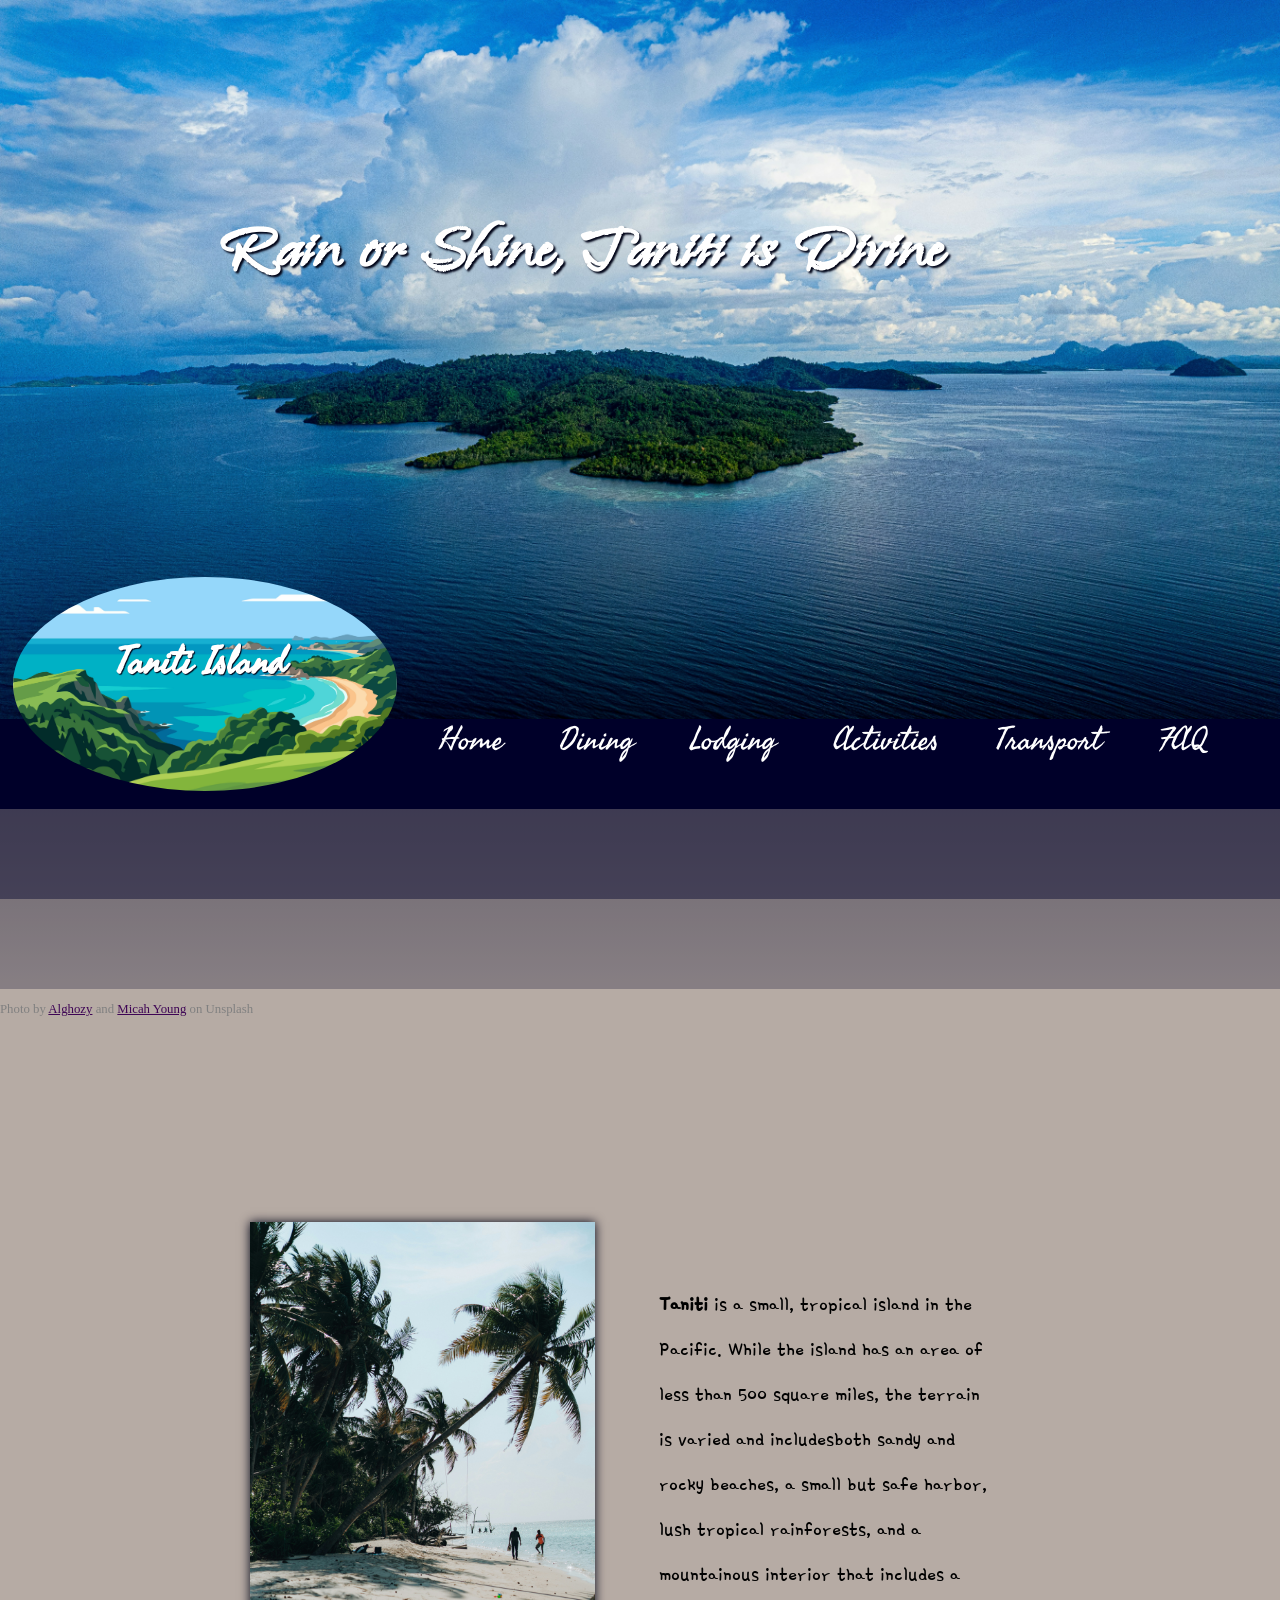
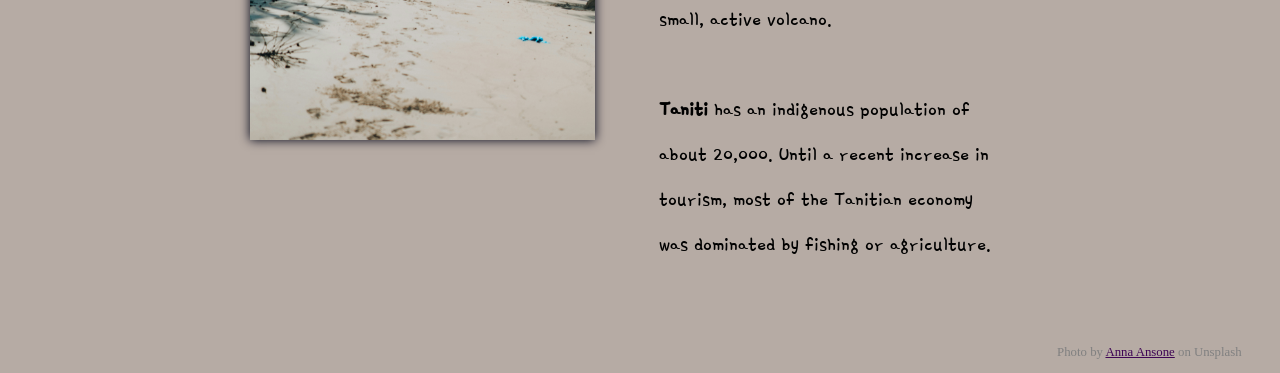
<file: index.html>
<!DOCTYPE html>
<html lang="en">

<head>
    <meta charset="UTF-8">
    <meta name="viewport" content="width=device-width, initial-scale=1.0">

    <link rel="stylesheet" href="prototype_stylesheet.css">
    <link rel="preconnect" href="https://fonts.googleapis.com">
    <link rel="preconnect" href="https://fonts.gstatic.com" crossorigin>
    <link href="https://fonts.googleapis.com/css2?family=Gamja+Flower&family=Island+Moments&family=Pacifico&family=Seaweed+Script&display=swap" rel="stylesheet">

    <title>Home</title>
</head>

<body id="home-body">
        <header>

            <div id="home-part-one"><div id="home-header-container">
                <img id="home-header-img" src="images/home_page_header.jpg"/>
                <h2 id="home-header-slogan">Rain or Shine, Taniti is Divine</h2>
            </div>

            <div id="home-logo-container">
                <img id="home-logo-img" src="images/home_page_logo.jpg"/>
                <h1 id="home-island-name">Taniti Island</h1>
            </div></div>
            
            <div id="home-part-two"><div id="home-nav-bar-background">
                <div id="home-navigation-bar">
                <div id="home-nav-buttons"><a href="index.html">Home</a></div>
                <div id="home-nav-buttons"><a href="dining.html">Dining</a></div>
                <div id="home-nav-buttons"><a href="lodging.html">Lodging</a></div>
                <div id="home-nav-buttons"><a href="activities.html">Activities</a></div>
                <div id="home-nav-buttons"><a href="transport.html">Transport</a></div>
                <div id="home-nav-buttons"><a href="FAQ.html">FAQ</a></div>      
                </div>
            </div>

            <div id="home-color-fade1"></div>
            <div id="home-color-fade2"></div></div>
            <div class="photo-cred"><p>Photo by <a href="https://unsplash.com/illustrations/lush-green-hills-overlooking-a-tropical-beach-and-ocean-fkMae_hrBrI">Alghozy</a> and <a href="https://unsplash.com/photos/a-small-island-in-the-middle-of-a-body-of-water-pPTB16tYKEA">Micah Young</a> on Unsplash</p></div>
        </header>


    <div id="home-part-three"><div id="home-body-content">
        <img id="home-page-img" src="images/home_page_img.jpg" alt="White sand tropical beach with people playing in the water and swinging from palm trees."/>
        <div id="home-page-content"><p><strong>Taniti</strong> is a small, tropical island in the Pacific. While the island has an area of less than 500 square miles, the terrain is varied and includesboth sandy and rocky beaches, a small but safe harbor, lush tropical rainforests, and a mountainous interior that includes a small, active volcano.<br><br> <strong>Taniti</strong> has an indigenous population of about 20,000. Until a recent increase in tourism, most of the Tanitian economy was dominated by fishing or agriculture.</p></div>
    </div>
        <div class="photo-cred" id="home-page-cred"><p>Photo by <a href="https://unsplash.com/photos/two-people-walking-on-a-beach-with-palm-trees-fBZ_hi4tb2g">Anna Ansone</a> on Unsplash</p></div>    
</div>

    <footer>
        <div id="home-footer-container"></div>
    </footer>


</body>
</html>
</file>
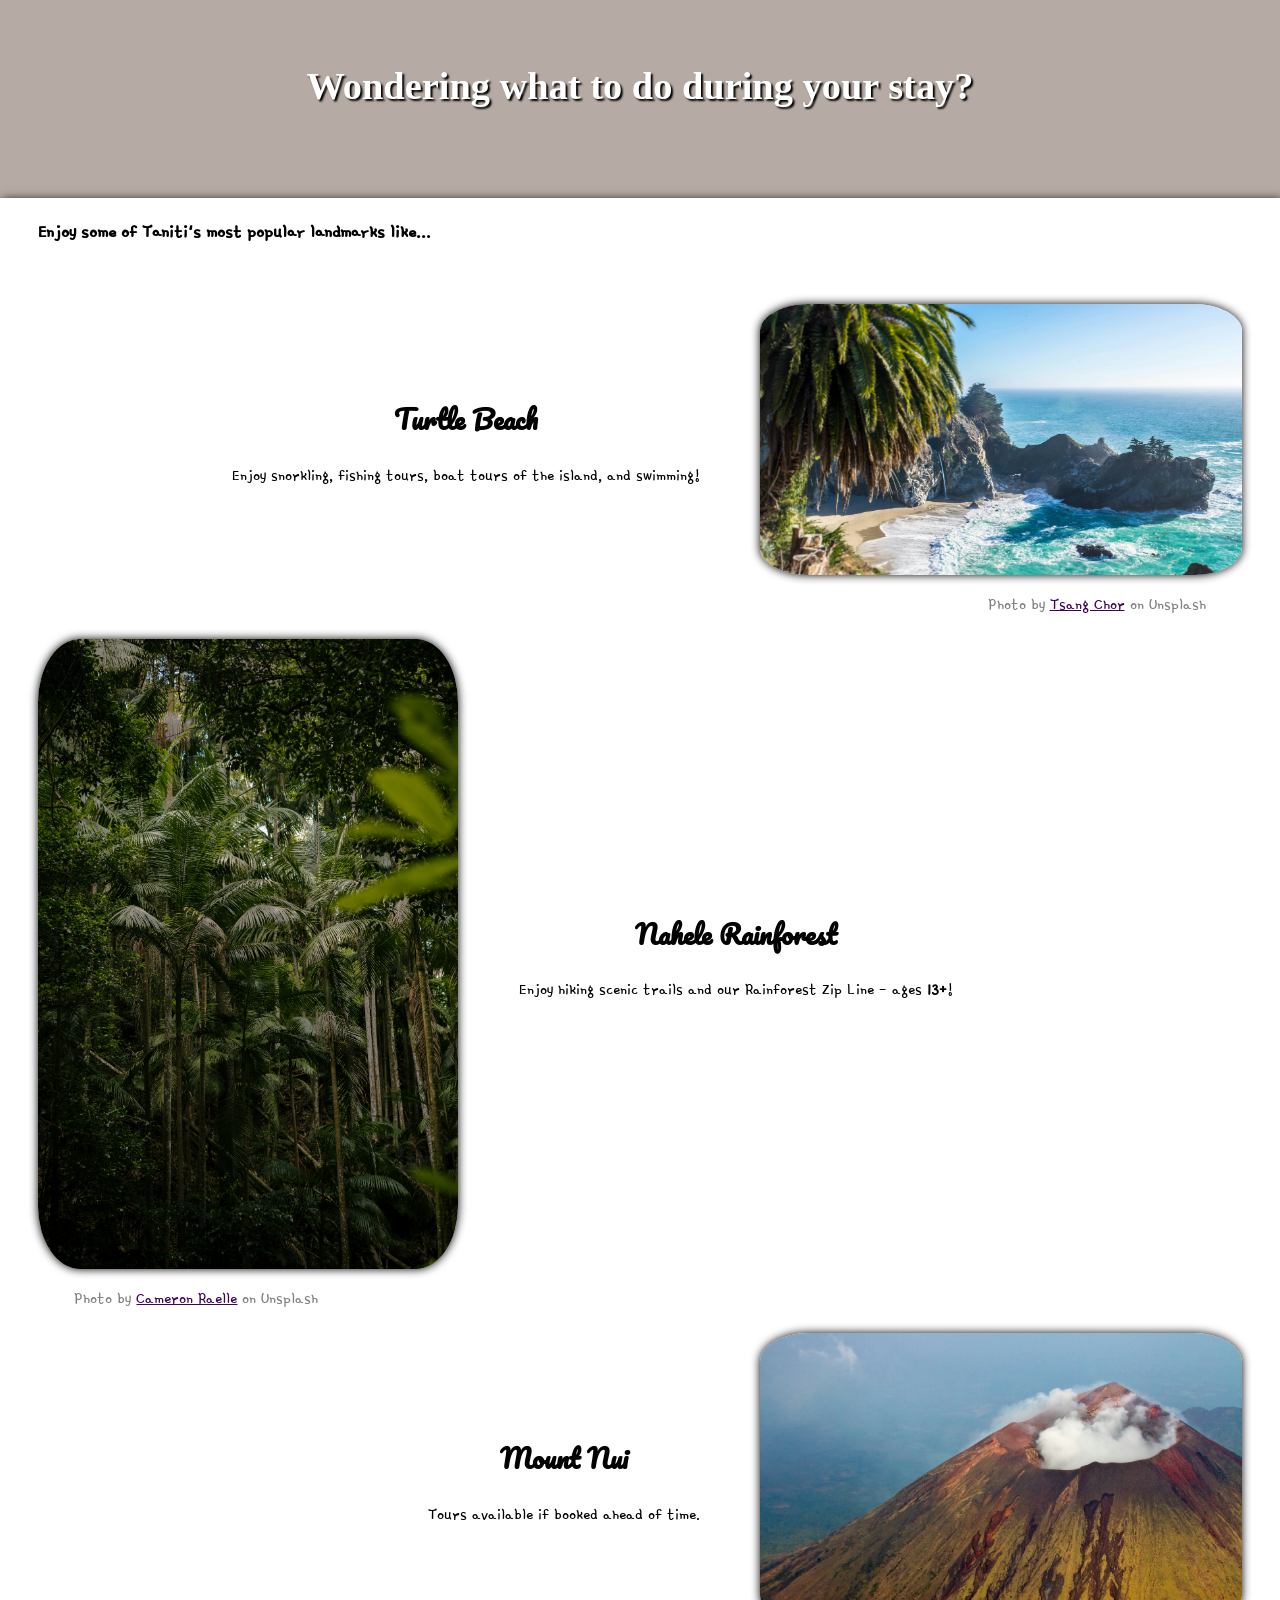
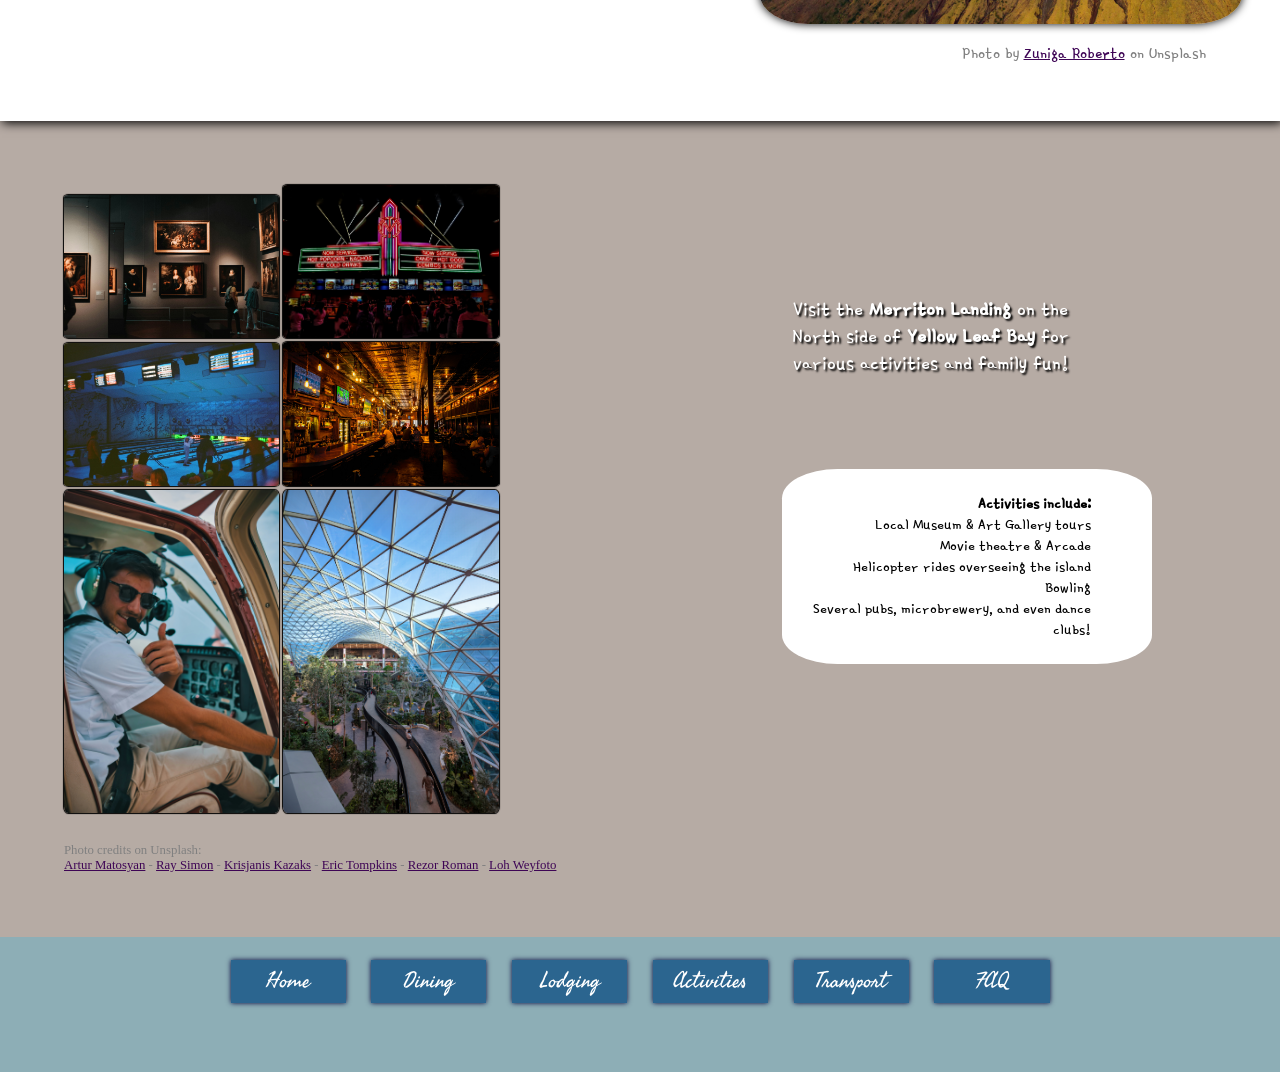
<file: activities.html>
<!DOCTYPE html>
<html lang="en">
<head>

    <meta charset="UTF-8">
    <meta name="viewport" content="width=device-width, initial-scale=1.0">

    <link rel="stylesheet" href="prototype_stylesheet.css">
    <link rel="preconnect" href="https://fonts.googleapis.com">
    <link rel="preconnect" href="https://fonts.gstatic.com" crossorigin>
    <link href="https://fonts.googleapis.com/css2?family=Gamja+Flower&family=Island+Moments&family=Pacifico&family=Seaweed+Script&display=swap" rel="stylesheet">

    <title>Task1 Prototype Activities</title>

</head>

<body>

    <h1 id="activities-header">Wondering what to do during your stay?</h1>

    <div id="activities-top">

        <div id="lodging-background">
            <p id="act-header-text">Enjoy some of Taniti's most popular landmarks like...</p>
            
            <div id="turtle-beach-section">
            <div id="turtle-beach-text">
                <h2>Turtle Beach</h2>
                <p>Enjoy snorkling, fishing tours, boat tours of the island, and swimming!</p>
            </div>
            <img id="turtle-beach-img" src="images/turtle_beach.jpg" alt="White sand beach with rocks reaching out into blue lapping water.">
        </div>
        <div class="photo-cred" id="right-cred"><p>Photo by <a href="https://unsplash.com/photos/mcway-falls-on-big-sur-coast-07mSKrzKiRw">Tsang Chor</a> on Unsplash</p></div>

        <div id="rainforest-section">
            <img id="rainforest-img" src="images/rainforest.jpg" alt="Tropical rainforest with tall palm trees and surrounding greenery.">
            <div id="rainforest-text">
                <h2>Nahele Rainforest</h2>
                <p>Enjoy hiking scenic trails and our Rainforest Zip Line - ages <strong>13+</strong>!</p>
            </div>
        </div>
        <div class="photo-cred" id="rainforest-cred"><p>Photo by <a href="https://unsplash.com/photos/lush-green-tropical-rainforest-with-dense-foliage-K9kNUMEeQBI">Cameron Raelle</a> on Unsplash</p></div>

        <div id="volcano-section">
            <div id="volcano-text">
                <h2>Mount Nui</h2>
                <p>Tours available if booked ahead of time.</p>
            </div>
            <img id="volcano-img" src="images/volcano.jpg" alt="Peak of a steaming large volcano with red streaks.">
        </div>
        <div class="photo-cred" id="right-cred"><p>Photo by <a href="https://unsplash.com/photos/brown-and-black-mountain-under-blue-sky-during-daytime-0LmAVugy02A">Zuniga Roberto</a> on Unsplash</p></div>
    </div></div>

    <div id="activities-bottom">

            <div id="activities-bottom-grid">
                <div><img id="art-gallery-img" src="images/art_gallery.jpg" alt="Inside of an art gallery with various paintings on the wall and a few people looking.">
                <img id="movie-theatre-img" src="images/movie_theatre.jpg" alt="Inside of a movie theatre front desk with an illuminated sign, ligns of people, and staffing."></div>
                <div><img id="bowling-img" src="images/bowling.jpg" alt="Bowling alley that is low lit and has various blue/black lights and screens for score-keeping.">
                <img id="pubs-img" src="images/pub.jpg" alt="Inside of a well golden lit pub with sports playing on a few different televisions, and some men sat watching with beer on tap."></div>
            <div><img id="helicopter-img" src="images/helicopter.jpg" alt="Man in a helicopter waving at the camera with headphones on.">
            <img id="merriton-landing-img" src="images/landing.jpg" alt="Interior of a large mall with a glass dome ceiling, walking paths, and filled with tropical plants."></div>
        </div>

        <div id="activities-right">
            <p id="landing-text">Visit the <strong>Merriton Landing</strong> on the North side of <strong>Yellow Leaf Bay</strong> for various activities and family fun!</p>

            <div id="activities-list">
                <p id="act-text-list"><strong>Activities include:</strong><br>

                    Local Museum & Art Gallery tours<br> 
                    Movie theatre & Arcade<br>
                    Helicopter rides overseeing the island<br>
                    Bowling<br>
                    Several pubs, microbrewery, and even dance clubs!
                </p></div>
        </div>

    </div>


    <div class="photo-cred" id="photo-grid-cred"><p>Photo credits on Unsplash:<br> <a href="https://unsplash.com/photos/person-standing-on-museum-4YWUMaftmag">Artur Matosyan</a> - <a href="https://unsplash.com/photos/a-crowd-of-people-standing-in-front-of-a-neon-sign-nLl5sJnElxY">Ray Simon</a> - <a href="https://unsplash.com/photos/a-group-of-people-standing-around-a-bowling-alley-R_SDnSdgECU">Krisjanis Kazaks</a> - <a href="https://unsplash.com/photos/people-inside-building-sitting-and-eating-aEQjSheM5lc">Eric Tompkins</a> - <a href="https://unsplash.com/ja/%E5%86%99%E7%9C%9F/%E9%A3%9B%E8%A1%8C%E6%A9%9F%E3%81%AE%E3%82%B3%E3%83%83%E3%82%AF%E3%83%94%E3%83%83%E3%83%88%E3%81%AB%E5%BA%A7%E3%81%A3%E3%81%A6%E8%A6%AA%E6%8C%87%E3%82%92%E7%AB%8B%E3%81%A6%E3%82%8B%E7%94%B7%E6%80%A7-JDVWST6x3-E">Rezor Roman</a> - <a href="https://unsplash.com/photos/a-view-of-a-train-station-from-a-high-point-of-view-8uOOGuROTgo">Loh Weyfoto</a></p></div>


     

    <footer>

        <div class="nav-bar-background" id="act-nav-bar">
                <div class="navigation-bar">
                    <div class="nav-bar-buttons"><a href="index.html">Home</a></div>
                    <div class="nav-bar-buttons"><a href="dining.html">Dining</a></div>
                    <div class="nav-bar-buttons"><a href="lodging.html">Lodging</a></div>
                    <div class="nav-bar-buttons"><a href="activities.html">Activities</a></div>
                    <div class="nav-bar-buttons"><a href="transport.html">Transport</a></div>
                    <div class="nav-bar-buttons"><a href="FAQ.html">FAQ</a></div>      
                </div>
            </div>

    </footer>
    
</body>

</html>
</file>
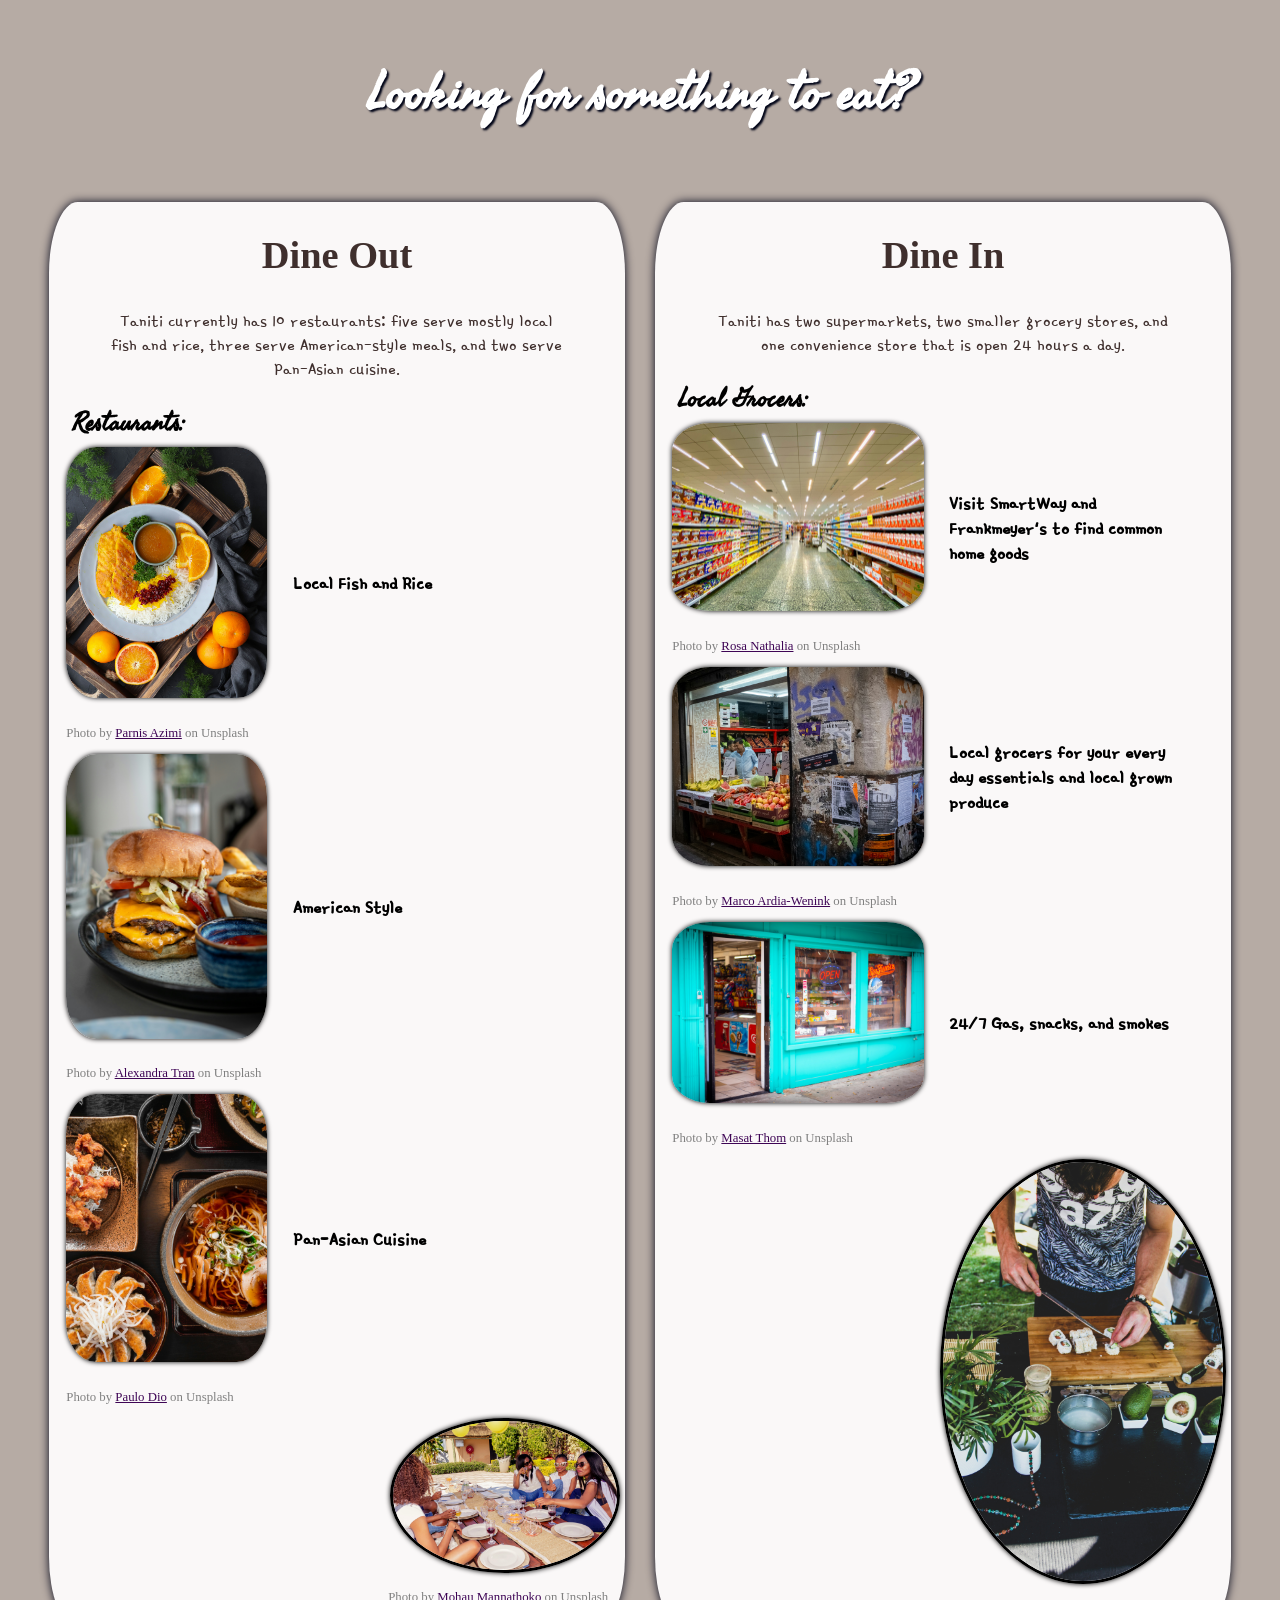
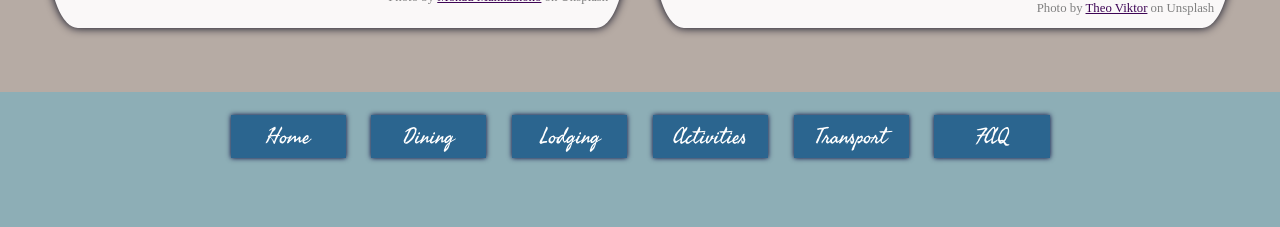
<file: dining.html>
<!DOCTYPE html>
<html lang="en">
<head>

    <meta charset="UTF-8">
    <meta name="viewport" content="width=device-width, initial-scale=1.0">

    <link rel="stylesheet" href="prototype_stylesheet.css">

    <link rel="preconnect" href="https://fonts.googleapis.com">
    <link rel="preconnect" href="https://fonts.gstatic.com" crossorigin>
    <link href="https://fonts.googleapis.com/css2?family=Gamja+Flower&family=Island+Moments&family=Pacifico&family=Seaweed+Script&display=swap" rel="stylesheet">

    <title>Dining</title>

</head>

<body id="dining-body">

    <header>
        <h1 id="dining-h1">Looking for something to eat?</h1>
    </header>

    <div id="dining-body-container">

        <div id="dine-out-container">
            <div id="dining-out-header">
                <div id="dine-out-h2"><h2>Dine Out</h2></div>
                <p class="dining-text">Taniti currently has 10 restaurants: five serve mostly local fish and rice, three serve American-style meals, and two serve Pan-Asian cuisine.</p>
            </div>
            
            <div id="dining-out-content">
                <h3>Restaurants:</h3>

                <div class="dining-sections">
                    <img id="fish-rice-img" src="images/fish_rice2.jpg" alt="Yellow cooked fish over white rice with sides of oranges served on a tray."/>
                    <h4>Local Fish and Rice</h4>
                </div>
                <div class="photo-cred"><p>Photo by <a href="https://unsplash.com/photos/a-white-plate-topped-with-rice-and-oranges-KBleNxk0HCI">Parnis Azimi</a> on Unsplash</p></div>
                
                <div class="dining-sections">
                    <img id="american-food-img" src="images/american_food.jpg" alt="Large burger with cheese and veggies served on a black plate."/>
                    <h4>American Style</h4>
                </div>
                <div class="photo-cred"><p>Photo by <a href="https://unsplash.com/photos/a-cheeseburger-on-a-plate-with-fries-on-the-side-EomAWKOz4eA">Alexandra Tran</a> on Unsplash</p></div>

                <div class="dining-sections">
                    <img id="pan-asian-img" src="images/dining_img.jpg" alt="Ramen cooking in a large pot next to Gyoza and dumplings."/>
                    <h4>Pan-Asian Cuisine</h4>
                </div>
                <div class="photo-cred"><p>Photo by <a href="https://unsplash.com/photos/pasta-dish-in-stainless-steel-bowl-6uTQmtqcAzs">Paulo Dio</a> on Unsplash</p></div>

                <img id="dining-fun-img" src="images/dining_fun.jpg" alt="Group of African American women sitting around a table awaiting dinner, laughing with wine."/>
                <div class="photo-cred" id="dining-fun-cred"><p>Photo by <a href="https://unsplash.com/photos/women-sitting-in-front-of-table-upvUrxqrmro">Mohau Mannathoko</a> on Unsplash</p></div>
            </div>
        </div>

        <div id="dine-in-container">
            
            <div id="dining-in-header">
                <div id="dine-in-h2"><h2>Dine In</h2></div>
                <p class="dining-text">Taniti has two supermarkets, two smaller grocery stores, and one convenience store that is open 24 hours a day.</p>
            </div>

            <div id="dining-in-content">
                <h3>Local Grocers:</h3>
                <div class="dining-sections">
                    <img id="supermarket-img" src="images/supermarket_img.jpg" alt="Long grocery store aisle with stocked shelves full of cereal."/>
                    <h4>Visit SmartWay and Frankmeyer's to find common home goods</h4>
                </div>
                <div class="photo-cred"><p>Photo by <a href="https://unsplash.com/photos/grocery-store-aisle-with-stocked-shelves-rWMIbqmOxrY">Rosa Nathalia</a> on Unsplash</p></div>

                <div class="dining-sections">
                    <img id="local-grocer-img" src="images/local_grocer_img.jpg" alt="Hole in the wall farmers market with local produce and signs on the cement wall."/>
                    <h4>Local grocers for your every day essentials and local grown produce</h4>
                </div>
                <div class="photo-cred"><p>Photo by <a href="https://unsplash.com/photos/man-working-in-small-fruit-shop-XNxrtUZF43U">Marco Ardia-Wenink</a> on Unsplash</p></div>

                <div class="dining-sections">
                    <img id="convenience-store-img" src="images/convenience_store_img.jpg" alt="Convenience store in a blue wooden building, with Open and Blue Moon signs in the window."/>
                <h4>24/7 Gas, snacks, and smokes</h4>   
                </div>
                <div class="photo-cred"><p>Photo by <a href="https://unsplash.com/photos/blue-and-brown-store-with-blue-wooden-door-ijW-rmD3PFM">Masat Thom</a> on Unsplash</p></div>

                <img id="dining-recipe-img" src="images/dine_in_recipes.jpg" alt="A man making sushi with a long knife and a few cut avocados over a wood cutting board."/>
                <div class="photo-cred" id="dining-recipe-cred"><p>Photo by <a href="https://unsplash.com/photos/person-slicing-miki-xm7SGIbbwng">Theo Viktor</a> on Unsplash</p></div>
            </div>
        </div>

    </div>



    <footer>
        
            <div class="nav-bar-background" id="dining-nav-bar">
                <div class="navigation-bar">
                    <div class="nav-bar-buttons"><a href="index.html">Home</a></div>
                    <div class="nav-bar-buttons"><a href="dining.html">Dining</a></div>
                    <div class="nav-bar-buttons"><a href="lodging.html">Lodging</a></div>
                    <div class="nav-bar-buttons"><a href="activities.html">Activities</a></div>
                    <div class="nav-bar-buttons"><a href="transport.html">Transport</a></div>
                    <div class="nav-bar-buttons"><a href="FAQ.html">FAQ</a></div>      
                </div>
            </div>

        </footer>

</body>

</html>
</file>
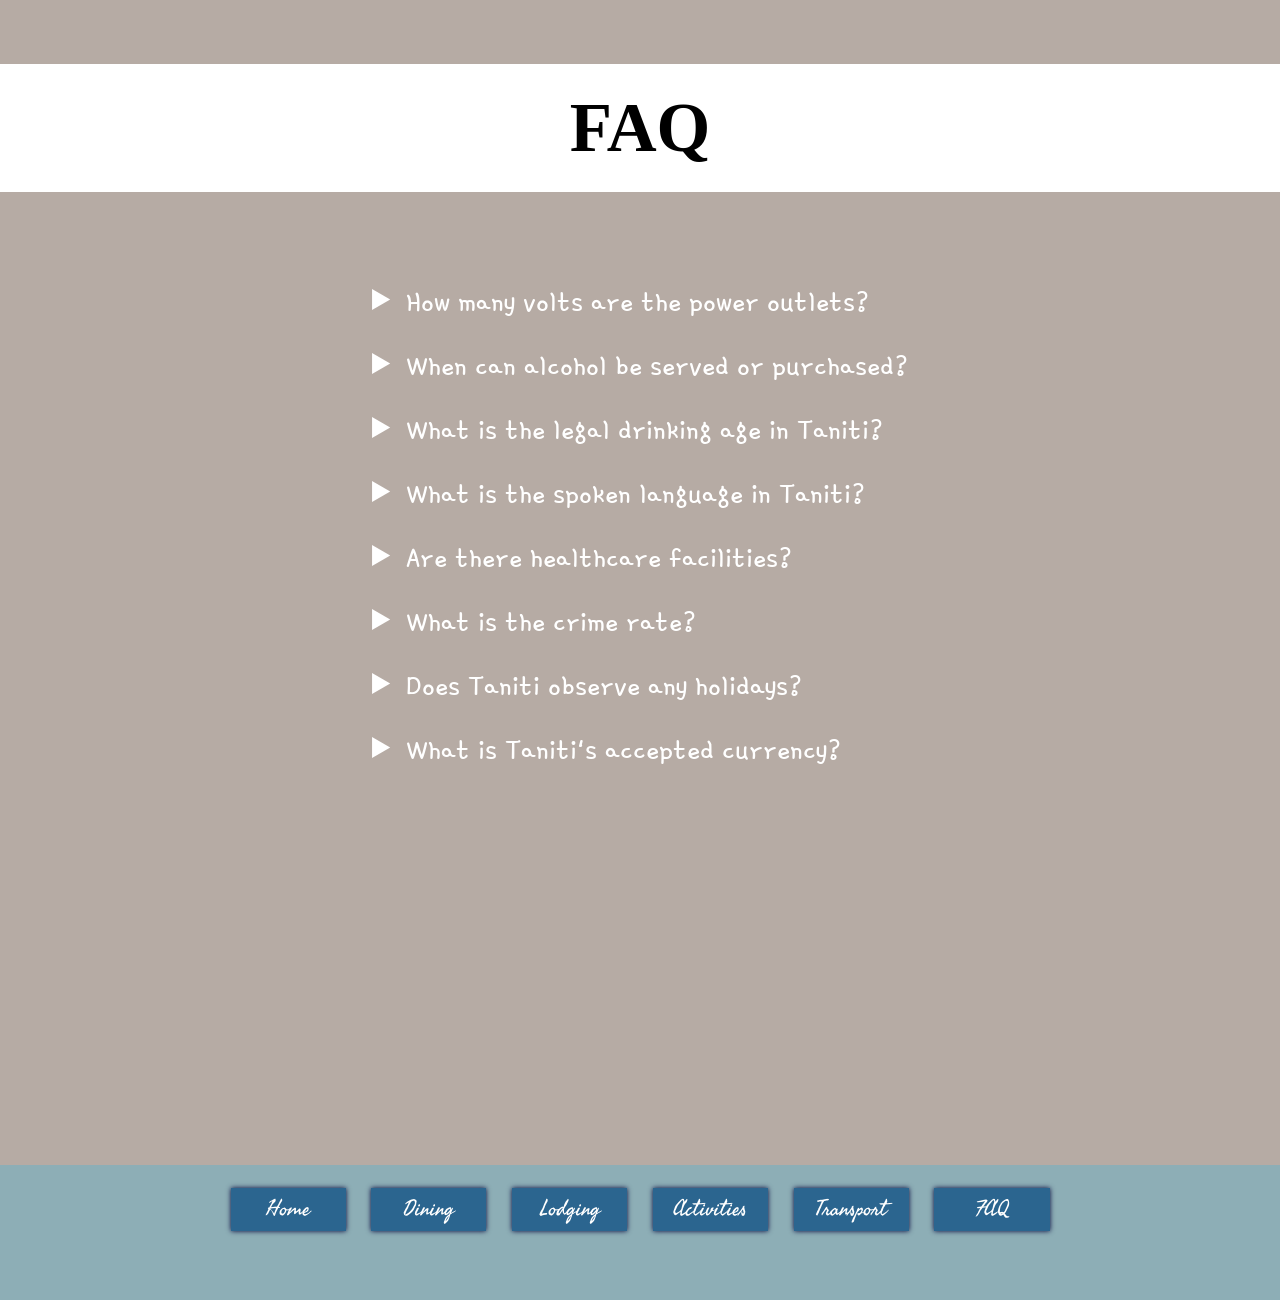
<file: FAQ.html>
<!DOCTYPE html>
<html lang="en">
<head>

    <meta charset="UTF-8">
    <meta name="viewport" content="width=device-width, initial-scale=1.0">

    <link rel="stylesheet" href="prototype_stylesheet.css">
    <link rel="preconnect" href="https://fonts.googleapis.com">
    <link rel="preconnect" href="https://fonts.gstatic.com" crossorigin>
    <link href="https://fonts.googleapis.com/css2?family=Gamja+Flower&family=Island+Moments&family=Pacifico&family=Seaweed+Script&display=swap" rel="stylesheet">

    <title>FAQ</title>

</head>

<body id="FAQ-body">

    <header id="FAQ-header"><h1>FAQ</h1></header>

    <div id="FAQ-section">
        <details>
            <summary>How many volts are the power outlets?</summary>
            <p>Power outlets are 120 volts (the same as in the United States).</p>
        </details>

        <details>
            <summary>When can alcohol be served or purchased?</summary>
            <p>Alcohol is not allowed to be served or sold between the hours of midnight and 9:00 a.m.</p>
        </details>

        <details>
            <summary>What is the legal drinking age in Taniti?</summary>
            <p>The drinking age on Taniti is 18 and the drinking age is not strictly enforced.</p>
        </details>

        <details>
            <summary>What is the spoken language in Taniti?</summary>
            <p>The spoken language is Tanitian. Many younger Tanitians speak fluent English. Very little English is spoken in rural areas, especially by the older residents.</p>
        </details>

        <details>
            <summary>Are there healthcare facilities?</summary>
            <p>There is one hospital and several clinics. The hospital has many multilingual employees.</p>
        </details>

        <details>
            <summary>What is the crime rate?</summary>
            <p>Violent crime is very rare in Taniti, but as tourism increases, there are more reports of pickpocketing and other petty crimes.</p>
        </details>

        <details>
            <summary>Does Taniti observe any holidays?</summary>
            <p>Taniti enjoys many national holidays, such as Hoʻina (October 26th). Many tourist attractions and restaurants will be closed on holidays, so visitors should plan accordingly.</p>
        </details>

        <details>
            <summary>What is Taniti's accepted currency?</summary>
            <p>Taniti uses the U.S. dollar as its currency, but many businesses will also accept euros and yen. Several banks facilitate currency exchange, and many businesses accept major credit cards.</p>
        </details>
    </div>

    <footer>

        <div class="nav-bar-background" id="FAQ-nav">
                <div class="navigation-bar">
                    <div class="nav-bar-buttons"><a href="index.html">Home</a></div>
                    <div class="nav-bar-buttons"><a href="dining.html">Dining</a></div>
                    <div class="nav-bar-buttons"><a href="lodging.html">Lodging</a></div>
                    <div class="nav-bar-buttons"><a href="activities.html">Activities</a></div>
                    <div class="nav-bar-buttons"><a href="transport.html">Transport</a></div>
                    <div class="nav-bar-buttons"><a href="FAQ.html">FAQ</a></div>      
                </div>
            </div>

    </footer>
    
</body>

</html>
</file>
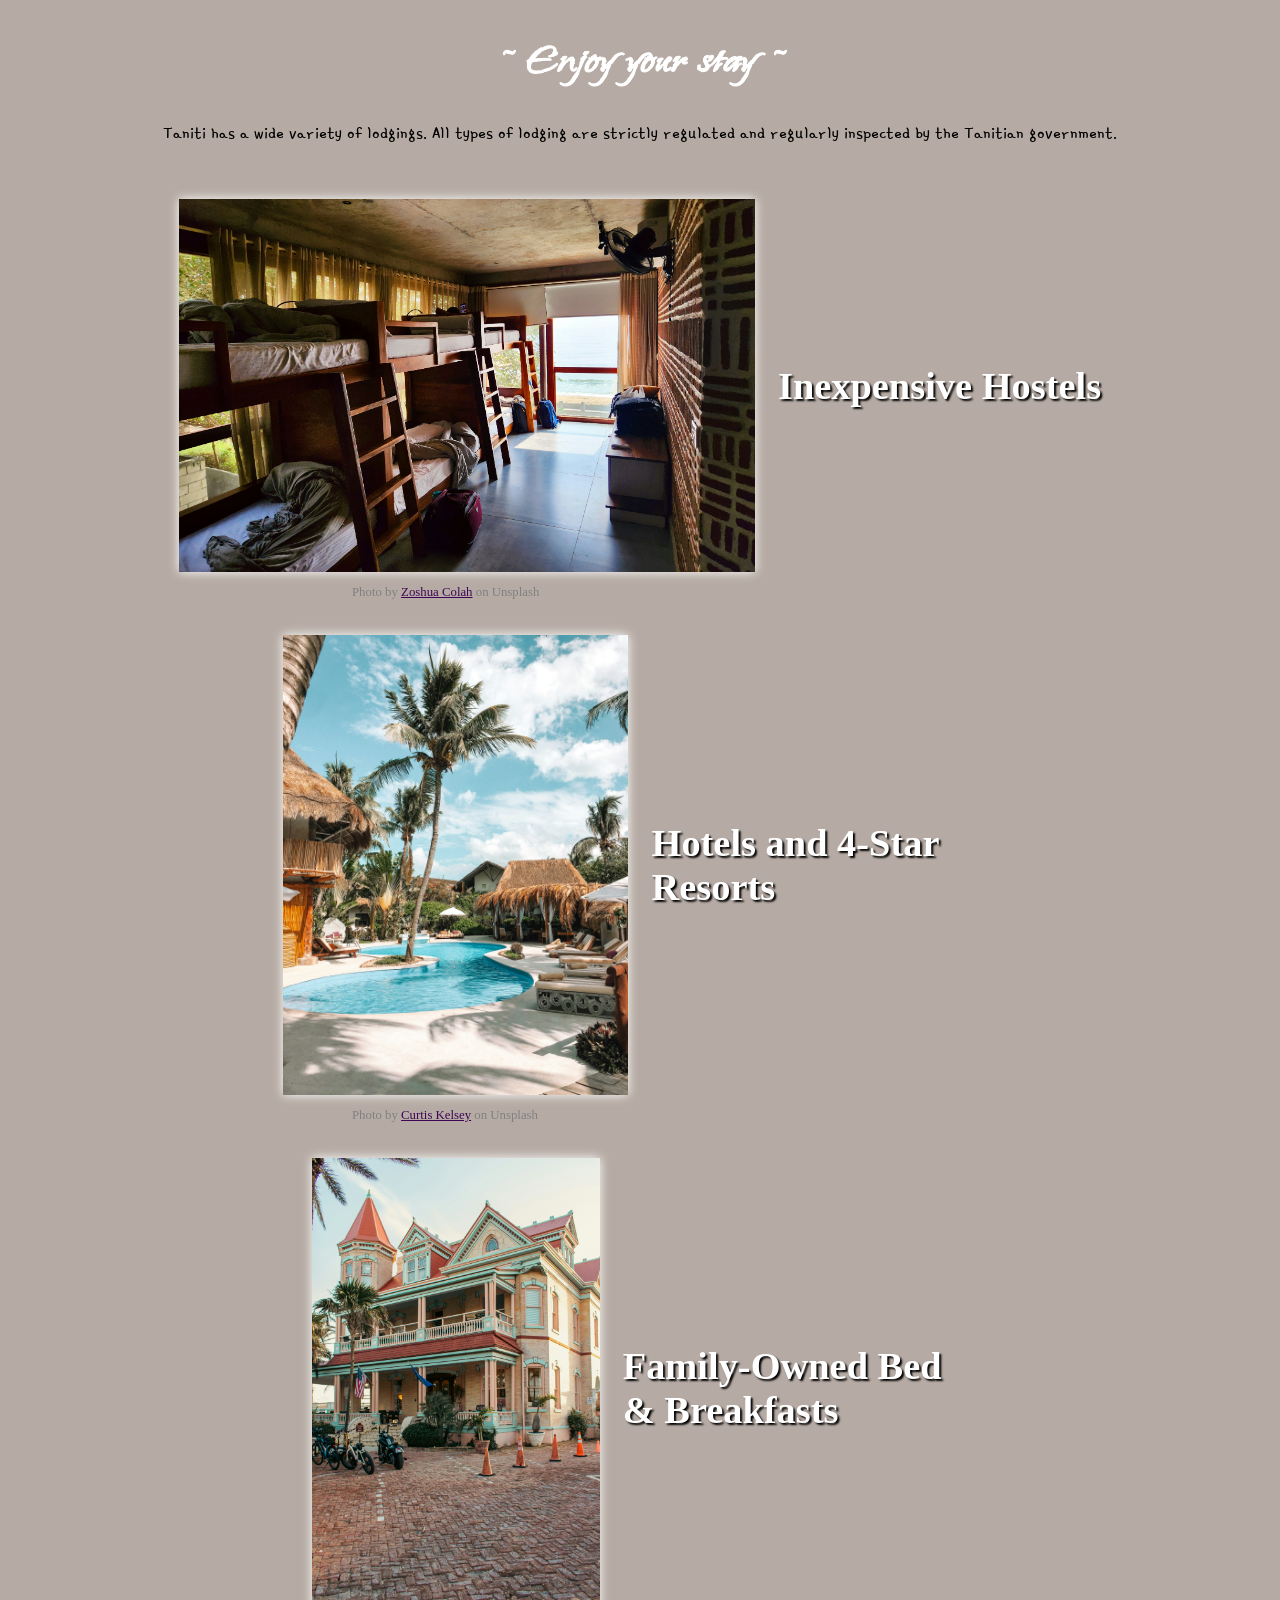
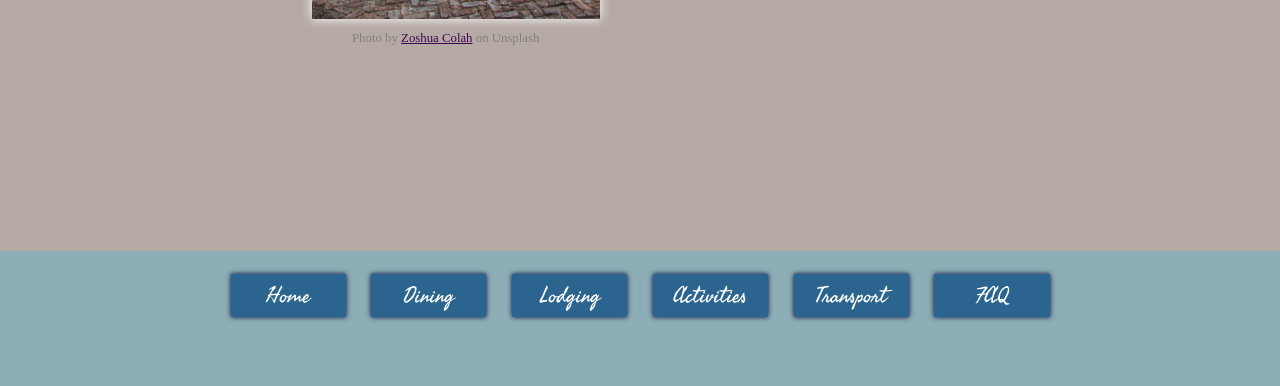
<file: lodging.html>
<!DOCTYPE html>
<html lang="en">
<head>

    <meta charset="UTF-8">
    <meta name="viewport" content="width=device-width, initial-scale=1.0">

    <link rel="stylesheet" href="prototype_stylesheet.css">
    <link rel="preconnect" href="https://fonts.googleapis.com">
    <link rel="preconnect" href="https://fonts.gstatic.com" crossorigin>
    <link href="https://fonts.googleapis.com/css2?family=Gamja+Flower&family=Island+Moments&family=Pacifico&family=Seaweed+Script&display=swap" rel="stylesheet">

    <title>Lodging</title>

</head>

<body id="lodging-body">

    <div id="lodging-header">
        <h1 id="lodging-h1">~ Enjoy your stay ~</h1>

        <p id="lodging-text">Taniti has a wide variety of lodgings. All types of lodging are strictly regulated and regularly inspected by the Tanitian government.</p>
    </div>

    <div id="lodging-sections">
        <div id="hostels">
            <img id="hostel-img" src="images/hostel.jpg" alt="Hostel dorm room including bunk beds, windows, and a black fan with nice lighting."/>
            <h2>Inexpensive Hostels</h2>
        </div> 
        <div class="photo-cred" id="lodging-cred"><p>Photo by <a href="https://unsplash.com/photos/a-room-filled-with-lots-of-bunk-beds-next-to-a-window-TzMGehZmocI">Zoshua Colah</a> on Unsplash</p></div>
        <div id="hotels">
            <img id="hotel-img" src="images/resort.jpg" alt="4-Star tropical resort with palm trees, and a curvy pool with seating around it and blue water."/>
            <h2>Hotels and 4-Star Resorts</h2>
        </div>
        <div class="photo-cred" id="lodging-cred"><p>Photo by <a href="https://unsplash.com/photos/thatch-huts-and-houses-by-the-pool-during-day--27u_GzlAFw">Curtis Kelsey</a> on Unsplash</p></div>
        <div id="bed-breakfasts">
            <img id="bed-breakfast-img" src="images/bed_breakfast.jpg" alt="Local bed and breakfast, older colorful building with unique trim, several stories, and a pink roof."/>
            <h2>Family-Owned Bed & Breakfasts</h2>
        </div>
        <div class="photo-cred" id="lodging-cred"><p>Photo by <a href="https://unsplash.com/photos/victorian-mansion-with-a-red-roof-and-balconies-_yW_pooWG9Y">Zoshua Colah</a> on Unsplash</p></div>
    </div>

    <footer>
        <div class="nav-bar-background" id="lodging-nav-bar">
                <div class="navigation-bar">
                    <div class="nav-bar-buttons"><a href="index.html">Home</a></div>
                    <div class="nav-bar-buttons"><a href="dining.html">Dining</a></div>
                    <div class="nav-bar-buttons"><a href="lodging.html">Lodging</a></div>
                    <div class="nav-bar-buttons"><a href="activities.html">Activities</a></div>
                    <div class="nav-bar-buttons"><a href="transport.html">Transport</a></div>
                    <div class="nav-bar-buttons"><a href="FAQ.html">FAQ</a></div>      
                </div>
            </div>

    </footer>
    
</body>

</html>
</file>
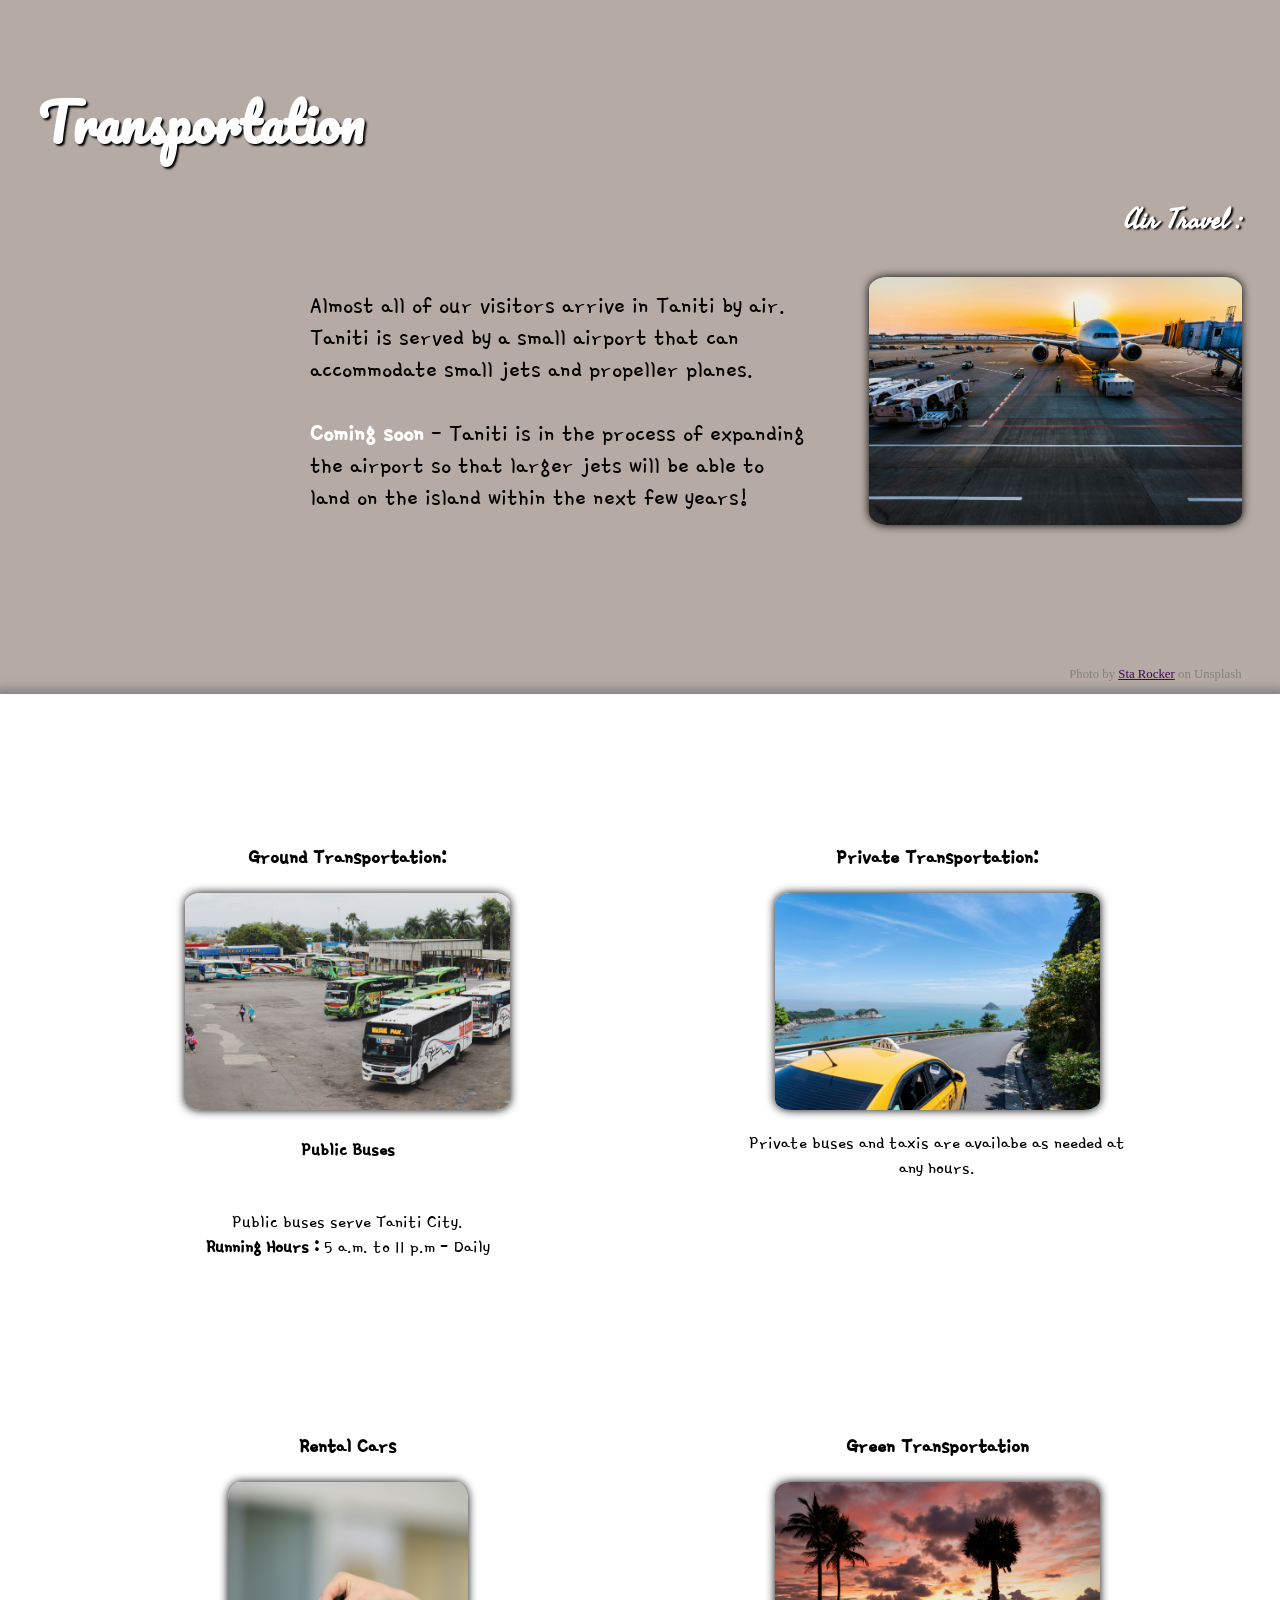
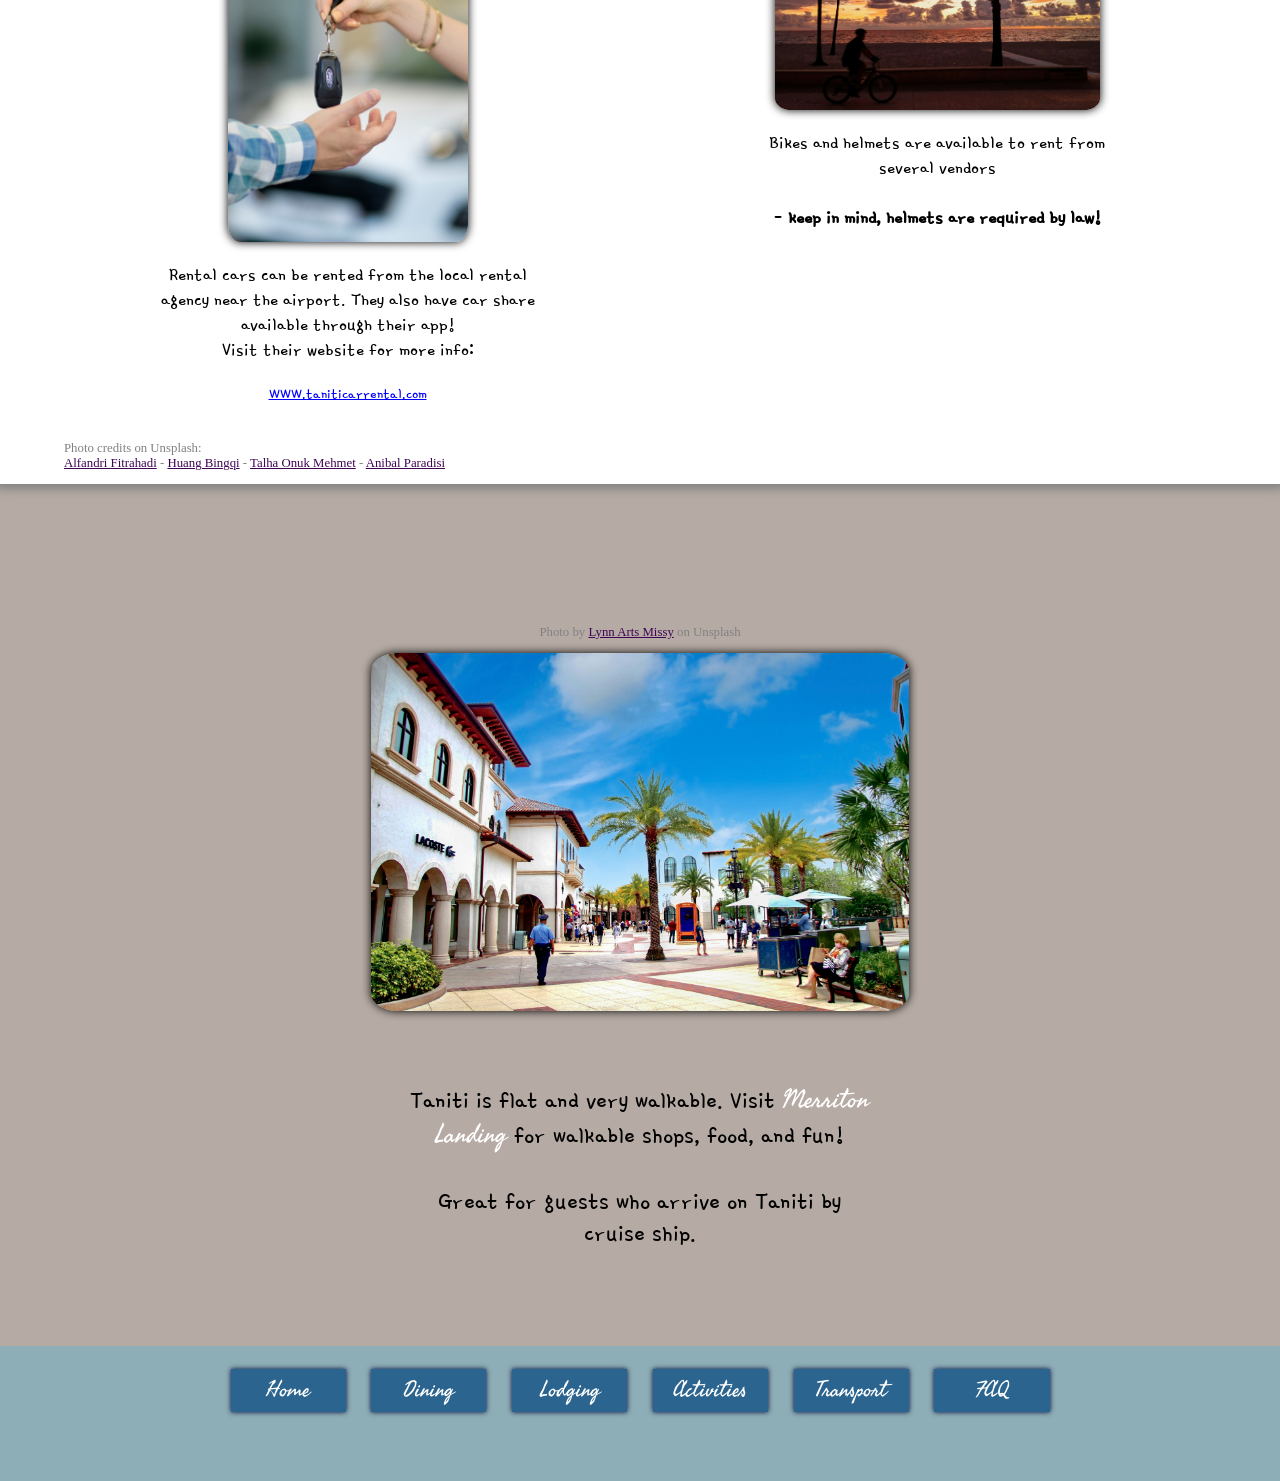
<file: transport.html>
<!DOCTYPE html>
<html lang="en">
<head>

    <meta charset="UTF-8">
    <meta name="viewport" content="width=device-width, initial-scale=1.0">

    <link rel="stylesheet" href="prototype_stylesheet.css">
    <link rel="preconnect" href="https://fonts.googleapis.com">
    <link rel="preconnect" href="https://fonts.gstatic.com" crossorigin>
    <link href="https://fonts.googleapis.com/css2?family=Gamja+Flower&family=Island+Moments&family=Pacifico&family=Seaweed+Script&display=swap" rel="stylesheet">

    <title>Transport</title>

</head>

<body>

    <header id="transport-header">
        <h1>Transportation</h1>
    </header>

    <div id="transport-content">
        <div id="air-travel">
            <h2 id="air-travel-h2">Air Travel :</h2>
            <div id="air-travel-content">
                <div id="air-travel-text"><p>Almost all of our visitors arrive in Taniti by air. Taniti is served by a small airport that can accommodate small jets and propeller planes.<br><br>
                    
                    <span style="font-weight: bold; color: white">Coming soon</span> - Taniti is in the process of expanding the airport so that larger jets will be able to land on the island within the next few years!</p></div>
                    <img id="air-travel-img" src="images/air_travel_img.jpg" alt="Large jet engine sitting at the airport as the sun is going down behind it.">
            </div>
            <div class="photo-cred" id="right-cred"><p>Photo by <a href="https://unsplash.com/photos/gray-airplane-on-parking-RSYBi_1fhfM">Sta Rocker</a> on Unsplash</p></div>
        </div>

                
                <div id="transport-white-block"><div id="transport-grid"><div id="ground-transport">
                    <h3>Ground Transportation:</h3>
                    <img id="ground-transport-img" src="images/ground_transport_img.jpg" alt="A large lot full of public buses parked in a row.">
                    <h4>Public Buses</h4>
                    <p>Public buses serve Taniti City.<br>

                        <strong>Running Hours :</strong> 5 a.m. to 11 p.m - Daily
                    </p>
                </div>

            <div id="private-transport">
                <h3>Private Transportation:</h3>
                <img id="private-transport-img" src="images/private_transport_img.jpg" alt="A yellow taxi driving around a bend overlooking palm trees and the ocean.">
                <p>Private buses and taxis are availabe as needed at any hours.</p></div>

            <div id="rental-transport">
                <h3>Rental Cars</h3>
                <img id="rental-cars-img" src="images/rental_cars_img.jpg" alt="A business woman's hand handing over car keys to another man's hand.">
                <p>Rental cars can be rented from the local rental agency near the airport. They also have car share available through their app!<br>
                    Visit their website for more info: <div id="rental-url">WWW.taniticarrental.com</div>
                </p>
            </div>

            <div id="green-transport">
                <h3>Green Transportation</h3>
                <img id="bikes-img" src="images/bikes_img.jpg" alt="The silhouette of a man riding a bike at sunset with a helmet on and clouds in the sky.">
                <p>Bikes and helmets are available to rent from several vendors <br><br>- <strong>keep in mind, helmets are required by law!</strong><Br>
            </div></div><div class="photo-cred" id="photo-grid-cred"><p>Photo credits on Unsplash:<br> <a href="https://unsplash.com/photos/a-parking-lot-filled-with-lots-of-buses-i73a614YiD8">Alfandri Fitrahadi</a> - <a href="https://unsplash.com/photos/a-yellow-car-driving-down-a-road-next-to-the-ocean-KEZM8WmL69s">Huang Bingqi</a> - <a href="https://unsplash.com/photos/a-person-handing-a-car-key-to-another-person-aboFF2GXb_0">Talha Onuk Mehmet</a> - <a href="https://unsplash.com/photos/a-man-riding-a-bike-down-a-sidewalk-next-to-palm-trees-O_bfUhlpuR0">Anibal Paradisi</a></p></div></div>


            <div id="walkable-section">
                <div id="walkable-content">
                    <div class="photo-cred"><p>Photo by <a href="https://unsplash.com/photos/a-man-walking-down-a-street-next-to-palm-trees-YaVJW6SSlRA">Lynn Arts Missy</a> on Unsplash</p></div>
                    <a id="walkable-text-link" href="activities.html#:~:text=Merriton%20Landing">
                        <img id="walkable-img" src="images/walkable_img.jpg" alt="A large landing full of large white buildings and shops, people sitting on benches, some palm trees and umbrellas scattered around.">
                    </a>
                    <p id="walkable-text">Taniti is flat and very walkable. Visit <a id="merriton-landing-url" href="activities.html#:~:text=Merriton%20Landing">Merriton Landing</a> for walkable shops, food, and fun! <br><br>
                    Great for guests who arrive on Taniti by cruise ship.</p>
                </div>
            </div>
    </div>

    <footer>
        <div class="nav-bar-background" id="transport-nav">
                <div class="navigation-bar">
                    <div class="nav-bar-buttons"><a href="index.html">Home</a></div>
                    <div class="nav-bar-buttons"><a href="dining.html">Dining</a></div>
                    <div class="nav-bar-buttons"><a href="lodging.html">Lodging</a></div>
                    <div class="nav-bar-buttons"><a href="activities.html">Activities</a></div>
                    <div class="nav-bar-buttons"><a href="transport.html">Transport</a></div>
                    <div class="nav-bar-buttons"><a href="FAQ.html">FAQ</a></div>      
                </div>
            </div>

    </footer>
    
</body>

</html>
</file>
<file: prototype_stylesheet.css>
body {
    margin: 0;
    padding: 0;
    background-color: #b6aba4;
}

footer {
    width: 100%;
}


/* NAVIGATION */

/* #region Navigation */

.nav-bar-background {
    background-color: #8daeb6;
    height: 15vh;
}

.navigation-bar {
    width: 90%;
    text-align: center;
    display: flex;
    margin: auto;
    justify-content: center;
    margin-top: 5%;
}

.navigation-bar a {
    color: white;
    font-family: "Seaweed Script", cursive;
    font-size: 1.7vw;
    text-decoration: none;
}

.nav-bar-buttons {
    background-color: #2b658f;
    width: 8vw;
    padding: 0.5vw;
    margin: 1vw;
    margin-top: 2%;
    box-shadow: 0px 0px 5px rgb(0, 0, 56);
}

.nav-bar-buttons:hover {
    background-color: #f0fae5;
}

.nav-bar-buttons a:hover {
    color: #000417;
}

/* #endregion */


/* FONTS */

/* #region FONTS */
.pacifico-regular {
  font-family: "Pacifico", cursive;
  font-weight: 400;
  font-style: normal;
}

.island-moments-regular {
  font-family: "Island Moments", cursive;
  font-weight: 400;
  font-style: normal;
}

.seaweed-script-regular {
  font-family: "Seaweed Script", cursive;
  font-weight: 400;
  font-style: normal;
}

.gamja-flower-regular {
  font-family: "Gamja Flower", sans-serif;
  font-weight: 400;
  font-style: normal;
}

/* #endregion */


.photo-cred {
    font-size: 1vw;
    color: grey;
}

.photo-cred a {
    color: rgb(62, 5, 85);
}

#home-page-cred, #dining-fun-cred, #dining-recipe-cred, #right-cred {
    text-align: right;
    margin-right: 3%;
}

#lodging-cred {
    margin-left: 25%;
}

#rainforest-cred {
    margin-left: 3%;
}

#photo-grid-cred {
    margin-left: 5%;
    margin-top: 2%;
}


/* HOME */

    /* #region Containers */

#home-body {
    display: flex;
    flex-direction: column;
    background: linear-gradient(to bottom, #000417, #b6aba4 50%);
    max-width: 100%;
    margin: 0;
    padding: 0;
}

#home-part-one {
  position: relative;
  width: 100%;
}

#home-part-two{
    display: flex;
    flex-direction: column;
}

#home-header-container {
    height: auto; 
    max-height: 90vh;
    position: relative; 
}

#home-color-fade1 {
    background-color: rgba(0, 0, 41, 0.977);
    width: 100%;
    height: 10vh;
    opacity: 0.6;
    margin-top: 0%;
    position: relative;
    z-index: -1;
}

#home-color-fade2 {
    background-color: rgba(0, 0, 41, 0.264);
    width: 100%;
    height: 10vh;
}

#home-body-content {
    display: flex;
    width: 100%;
    justify-content: center;
}

/* #endregion */

    /* #region Navigation */

#home-navigation-bar {
    display: flex;
    font-size: 2vw;
    max-width: 70%;
    margin-left: 30%;
    justify-content: center;
    gap: 3vw;
}

#home-nav-bar-background {
    width: 100%;
    background-color: rgb(0, 0, 41);
    height: 10vh;
}

#home-nav-buttons {
    margin-right: 2%;
}

#home-nav-buttons :hover {
    background-color: #2a4e6998;
    border-radius: 5%;
    padding-left: 0.5vw;
    padding-right: 0.5vw;
}

#home-navigation-bar a {
    color: white;
    text-decoration: none;
    font-family: "Seaweed Script", cursive;
    font-size: 2.5vw;
}

/* #endregion Navigation */

    /* #region Images */

#home-header-img {
    width: 100%;
    display: block;
    max-height: 90vh;
}

#home-logo-img {
    max-width: 30%;
    border-radius: 50%;
    position: absolute; 
    bottom: -10%; 
    left: 1%;
}

#home-page-img {
    margin-top: 15%;
    margin-bottom: 15%;
    box-shadow: 0px 0px 10px #000417;
    margin-right: 2vw;
    max-width: 27vw;
    height: auto;
}

/* #endregion Images */

    /* #region Text */

#home-header-slogan {
    color: white;
    font-family: "Island Moments", cursive;
    position: absolute; 
    left: 17%;
    top: 15%;
    font-size: 6vw;
    z-index: 10;
    text-shadow: 2px 2px 2px #000417;
}

#home-island-name{
    color: rgb(255, 255, 255);
    font-family: "Seaweed Script", cursive;
    font-size: 3vw;
    position: absolute; 
    left: 9%;
    top: 82%;
    text-shadow: 1px 1px 1px #000417;
}

#home-page-content {
    width: 26vw;
    padding: 3%;
    line-height: 5vh;
    font-family: 'Gamja Flower';
    font-size: 1.7vw;
    margin-top: 15%;
}

/* #endregion Text */


/* DINING */

/* #region Containers */ 

#dining-body-container {
    display: flex;
    background-color: #b6aba4;
    max-width: 100%;
    margin: 0;
    padding: 0;
    justify-content: center;
    gap: 30px;
    margin-top: 3%;
}

#dining-body {
    display: flex;
    flex-direction: column;
    align-items: center;
    margin-top: 2%;
}

#dine-out-container {
    display: flex;
    flex-direction: column;
    max-width: 45%;
    background-color: #faf8f8;
    border-radius: 5%;
    box-shadow: 0px 0px 10px #000417;
}

#dine-in-container {
    display: flex;
    flex-direction: column;
    max-width: 45%;
    background-color: #faf8f8;
    border-radius: 5%;
    box-shadow: 0px 0px 10px #000417;
}

#dining-out-header {
    text-align: center;
    max-width: 80%;
    margin: auto;
    margin-top: 0;
    margin-bottom: 0;
}

#dining-in-header {
    text-align: center;
    max-width: 80%;
    margin: auto;
}

#dining-in-content {
    margin-left: 3%;
}

#dining-out-content {
    margin-left: 3%;
}

.dining-sections {
    display: flex;
    max-width: 90%;
    margin-bottom: 5%;
    align-items: center;
}

/* #endregion */

/* #region Text */

#dining-h1 {
    color: white;
    font-family: "Seaweed Script", cursive;
    font-size: 4vw;
    text-shadow: 2px 2px 2px #000417;
}

#dine-out-h2 {
    color: rgb(63, 47, 45);
    font-size: 2vw;
}

#dine-in-h2 {
    color: rgb(63, 47, 45);
    font-size: 2vw;
}

.dining-text {
    color: rgb(63, 47, 45);
    font-size: 1.5vw;
    font-family: 'Gamja Flower';
}

#dining-body h3 {
    font-family: 'Seaweed Script';
    font-size: 2vw;
    margin: 1%;
}

#dining-body h4 {
    font-size: 1.6vw;
    font-family: 'Gamja Flower';
    margin-left: 5%;
    margin-top: 10%;
}

/* #endregion Text */

/* #region Images */

#dine-out-container img {
    max-width: 40%;
}

#dine-in-container img {
    max-width: 50%;
}

#dining-body img {
    border-radius: 15%;
    box-shadow: 0px 0px 5px black;
}

#dining-fun-img {
    border-radius: 50% !important;
    border: 3px solid black;
    margin-left: 58%;
}

#dining-recipe-img {
    border-radius: 50% !important;
    border: 3px solid black;
    margin-left: 48%;
}
/* #endregion Images */


/* LODING */

/* #region Sections */

#hostels, #hotels, #bed-breakfasts {
    display: flex;
    justify-content: center;
    margin-top: 3%;
    align-items: center;
}

#lodging-body {
    display: flex;
    flex-direction: column;
    align-items: center;
}

#lodging-sections {
    max-width: 90%;
    margin-bottom: 10%;
}

#lodging-background {
    background-color: white;
    padding: 3%;
    padding-top: 0.1%;
    box-shadow: 2px 2px 10px black;
}

/* #endregion Sections */

/* #region Images */


#hostel-img {
    max-width: 50%;
    box-shadow: 0px 0px 10px  white;
}

#hotel-img {
    max-width: 30%;
    box-shadow: 0px 0px 10px  white;
}

#bed-breakfasts img {
    max-width: 25%;
    box-shadow: 0px 0px 10px  white;
}

#lodging-background img {
    max-width: 40%;
    max-height: 70vh;
    border-radius: 10%;
    box-shadow: 0px 0px 10px black;
}

/* #endregion Images */

/* #region Text */

#lodging-sections h2 {
    color: white;
    font-size: 3vw;
    margin-left: 2%;
    max-width: 30%;
    text-shadow: 2px 2px 2px black;
}

#lodging-h1 {
    color: white;
    font-family: "Island Moments", cursive;
    font-size: 4vw;
    max-width: 40%;
    margin-bottom: 1%;
}

#lodging-header {
    display: flex;
    flex-direction: column;
    align-items: center;
}

#lodging-text {
    font-size: 1.5vw;
    text-align: center;
    font-family: 'Gamja Flower';
}

#lodging-background h2 {
    font-family: 'Pacifico';
    font-size: 2vw;
}

#lodging-background p {
    font-family: 'Gamja Flower';
    font-size: 1.4vw;
}

/* #endregion Text */


/* ACTIVITIES */

/* #region Sections */
#turtle-beach-section {
    display: flex;
    justify-content: right;
    margin-top: 5%;
    align-items: center;
}

#activities-right {
    margin-right: 10%;
}

#rainforest-section {
    display: flex;
    margin-top: 2%;
    align-items: center;
}

#activities-bottom-grid {
    margin-top: 5%;
    margin-left: 5%;
}

#activities-bottom {
    display: flex;
    align-items: center;
}

#volcano-section {
    display: flex;
    justify-content: right;
    margin-top: 2%;
    align-items: center;
}

/* #endregion Sections */

/* #region Text */

#turtle-beach-text {
    margin-right: 5%;
    text-align: center;
    max-height: 20%;
}

#activities-header {
    font-size: 3vw;
    color: white;
    text-align: center;
    text-shadow: 2px 2px 2px black;
    margin-top: 5%;
    margin-bottom: 7%;
}

#rainforest-text {
    margin-left: 5%;
    text-align: center;
    max-height: 20%;
}

#activities-list {
    background-color: white;
    border-radius: 15%;
    padding: 2%;
}

#volcano-text {
    margin-right: 5%;
    text-align: center;
    max-height: 20%;
}

#act-header-text {
    color: black;
    font-weight: bold;
    font-family: 'Gamja Flower';
    font-size: 1.6vw !important;

}

#act-text-list {
    font-size: 1.3vw;
    font-family: 'Gamja Flower';
    text-align: right;
    margin-right: 15%;
}

#landing-text {
    font-size: 1.7vw;
    font-family: 'Gamja Flower';
    max-width: 80%;
    text-align: center;
    margin-bottom: 25%;
    color: white;
    text-shadow: 2px 2px 2px black;
}

/* #endregion Text */

/* #region Images */ 

#activities-bottom-grid img {
    max-width: 30%;
    max-height: 60vh;
    border-radius: 2%;
    box-shadow: 0px 0px 1px 1px black;
}

/* #endregion Images */ 


/* TRANSPORT */

/* #region Sections */

#air-travel-content {
    display: flex;
    justify-content: right;
    margin-right: 3%;
    align-items: center;
    margin-bottom: 10%;
}

#transport-white-block {
    background-color: white;
    box-shadow: 0px 0px 10px 5px grey;
    overflow: auto;
    margin-bottom: 10%;
}

#transport-grid {
    display: grid;
    grid-template-columns: 45% 45%;
    grid-template-rows: 50%;
    gap: 4%; 
    margin-left: 6%;
    text-align: center;
    margin-top: 10%;
    margin-bottom: 10%;
    font-family: "Gamja Flower", sans-serif;
}

#walkable-section {
    display: flex;
    flex-direction: column;
    align-items: center;
}

#walkable-content {
    max-width: 60%;
    display: flex;
    flex-direction: column;
    align-items: center;
}

#walkable-text-link {
    display: flex;
    justify-content: center;
}

#ground-transport, #private-transport, #rental-transport, #green-transport {
    display: flex;
    flex-direction: column;
    align-items: center;
}

/* #endregion Sections */

/* #region Text */

#transport-header h1 {
    font-size: 4vw;
    color: white;
    text-shadow: 2px 2px 2px black;
    margin-top: 6%;
    margin-left: 3%;
    font-family: "Pacifico", cursive;
}

#air-travel-text {
    max-width: 40%;
    font-family: "Gamja Flower", sans-serif;
    font-size: 1.4vw;
}

#air-travel-h2 {
    text-align: right;
    margin-right: 3%;
    font-family: "Seaweed Script", cursive;
    color: white;
    text-shadow: 2px 1px 2px black;
    font-size: 2.2vw;
}

#transport-grid h3 {
    font-size: 1.5vw;
}

#transport-grid h4 {
    font-size: 1.3vw;
}
#transport-grid p {
    font-size: 1.4vw;
    max-width: 70%;
}

#walkable-text {
    max-width: 60%;
    padding: 1%;
    border-radius: 15%;
    font-family: "Gamja Flower", sans-serif;
    font-size: 1.5vw;
    text-align: center;
}

#rental-url {
    color: blue;
    text-decoration: underline;
}

#merriton-landing-url {
    color: white;
    text-decoration: none;
    font-size: 2vw;
    font-family: "Seaweed Script", cursive;
}

/* #endregion Text */

/* #region Images */

#transport-grid img {
    max-width: 60%;
    max-height: 40vh;
    border-radius: 5%;
    box-shadow: 0px 0px 10px black;
}

#air-travel img {
    max-width: 30%;
    margin-left: 5%;
    border-radius: 5%;
    box-shadow: 0px 0px 10px black;
}

#walkable-img {
    border-radius: 5%;
    box-shadow: 0px 0px 10px black;
    margin-bottom: 5%;
    max-width: 70%;
}

/* #endregion Images */


/* FAQ */

/* #region FAQ */

#FAQ-section {
    font-size: 2.5vw;
    max-width: 50%;
    margin: auto;
    margin-bottom: 25%;
    color: white;
    font-family: "Gamja Flower", sans-serif;
    line-height: 200%;
}

#FAQ-body {
        display: flex;
        flex-direction: column;
}

#FAQ-header {
    background-color: white;
    font-size: 2.7vw;
    text-align: center;
    height: 10vw;
    display: flex;
    justify-content: center;
    align-items: center;
    margin-bottom: 6%;
    margin-top: 5%;
}

#FAQ-section p {
    font-size: 2vw;
    color: black;
}

/* #endregion FAQ */



/* MEDIA QUERIES */


/* #region UNDER 1300PX */
@media (max-width: 1300px) {    

    /* Home */

    #home-island-name {
        top: 85%;
    }

    #home-header-slogan {
        top: 20%;
    }

    /* #region Transport */

    #transport-grid h3 {
    font-size: 1.7vw;
}

    #transport-grid h4 {
        font-size: 1.6vw;
    }

    #transport-grid p {
        font-size: 1.6vw;
        max-width: 70%;
    }   

    #walkable-text {
        font-size: 2vw;
    }

    #air-travel-text {
        font-size: 2vw;
    }

    /* #endregion Transport */

}

/* #endregion UNDER 1300PX */

/* #region UNDER 1090PX */

@media (max-width: 1090px) {     

    /* Nav */

    .navigation-bar a {
        font-size: 2.3vw;
    }

    /* Home */

    #home-page-content {
        margin-top: 10%;
    }

    #home-island-name {
        top: 87%;
    }

    /* Activities */

    #act-header-text {
        font-size: 2vw !important;
    }

    #activities-top p {
        font-size: larger;
    }

    #landing-text {
        font-size: 2.5vw;
        margin-bottom: 10%;
    }

    #act-text-list {
        font-size: larger;
    }

    /*Other */

    .dining-text, #dining-body h4 {
        font-size: larger;
    }


    #lodging-text {
        font-size: larger;
    }


    #FAQ-header {
        font-size: 4vw;
    }

    #FAQ-section {
        font-size: 3vw;
        margin-top: 10%;
    }


    /* #region Transport */

    #air-travel-text {
        font-size: larger;
    }

    #air-travel h2 {
        font-size: 3vw;
    }

    #transport-grid h3{
        font-size: 2.3vw;
    }

    #transport-grid h4{
        font-size: 1.8vw;
    }

    #transport-grid p {
        font-size: 2vw;
    }

    #walkable-text {
        font-size: 2.5vw;
    }

    #transport-grid {
        gap: 1px;
        grid-template-columns: 45% 45%;
        margin-left: 5%;
    }

    #air-travel-img {
        max-width: 40% !important;
    }

    /* #endregion Transport */

}

/* #endregion UNDER 1090PX */

/* #region UNDER 750PX */

@media (max-width: 750px) {      

    /* Nav */

    .navigation-bar a {
        font-size: 3vw;
    }

    .nav-bar-buttons {
        width: 90%;
    }

    /* Home */

    #home-nav-bar-background {
        height: 8vh;
    }

    #home-page-content {
        font-size: 3vw;
        margin-top: 10%;
        width: 40vw;
        padding: 2%;
    }

    #home-page-img {
        max-width: 40vw;
    }

    /* Activities */

    #act-header-text {
        font-size: 3vw !important;
    }

    #landing-text {
        max-width: 100%;
    }


    /* #region Transport */

    #transport-grid {
        grid-template-columns: 50% 50%;
    }

    #air-travel-h2 {
        font-size: 5vw !important;
        text-align: left;
        margin-top: 10%;
        margin-left: 5%;
    }

    #transport-header h1 {
        font-size: 7vw;
    }

    #transport-grid h3{
            font-size: 3vw;
    }

    #transport-grid h4{
        font-size: 2.7vw;
    }

    #transport-grid p {
        font-size: 2.7vw;
    }

    #walkable-text {
        font-size: 4vw;
        max-width: 100%;
    }

    #merriton-landing-url {
        font-size: 4vw;
    }

    #walkable-img {
        max-width: 130%;
    }

    /* #endregion Transport */

    /* Other */

    #FAQ-section {
        font-size: 4vw;
        margin-top: 10%;
        max-width: 85%;
    }

    #lodging-h1 {
        font-size: 6vw;
    }

    #FAQ-section p {
        font-size: 3vw;
    }
}

/* #endregion UNDER 750PX */

/* #region UNDER 500PX */

@media (max-width: 500px) {    

    /* #region Nav */

    .nav-bar-buttons {
        width: 80%;
    }

    .nav-bar-buttons a {
        font-size: 5vw;
    }

    /* #endregion Nav */

    /* #region Home */

    #home-navigation-bar a {
        font-size: 2.8vw;
    }

    #home-island-name {
        font-size: 3.5vw;
        left: 7%;
    }

    #home-body-content {
        flex-direction: column;
        align-items: center;
    }   

    #home-page-content {
        font-size: 5vw;
        margin-top: 0%;
        width: 80%;
        padding: 0%;
        margin-bottom: 10%;
    }

    #home-page-img {
        max-width: 70%;
        margin-top: 30%;
    }

    /* #endregion Home */

    /* #region Dining */

    #dining-body-container {
        flex-direction: column;
    }

    #dine-out-container {
        max-width: 85%;
        margin: auto;
    }

    #dine-in-container {
        max-width: 85%;
        margin: auto;
    }

    #dine-out-container h3 {
        font-size: larger;
    }

    #dine-in-container h3 {
        font-size: larger;
    }

    #dining-body-container h2 {
        font-size: 8vw;
    }

    #dining-h1 {
        font-size: 7vw;
    }

    /* #endregion Dining */

    /* #region Activities */
    #act-header-text {
        font-size: 4vw !important;
    }

    #landing-text {
        font-size: larger;
    }
    
    #activities-header {
        font-size: 5vw;
    }

    #activities-right {
        margin-right: 0;
    }

    #activities-bottom-grid {
        max-width: 80%;
        margin-left: 25%;
    }

    #activities-bottom {
        display: flex;
        flex-direction: column;
        align-items: center;
    }

    #activities-bottom-grid img {
        max-width: 35%;
    }

    /* #endregion Activities */

    /* #region Transport */

    #air-travel-content {
        flex-direction: column;
        width: 100%;
    }

    #air-travel-h2 {
        font-size: 5vw !important;
    }

    #transport-grid h3{
        font-size: 4vw;
    }

    #transport-grid h4{
        font-size: 3.7vw;
    }

    #transport-grid p {
        font-size: 3.8vw;
    }

    #walkable-text {
        font-size: 5vw;
    }

    #rental-url {
        font-size: smaller;
    }

    #air-travel-text {
        max-width: 90vw;
    }

    #air-travel img {
        max-width: 60% !important;
    }

    /* #endregion Transport */

    /* #region Other */

    #FAQ-section {
        font-size: 5vw;
        margin-bottom: 100%;
    }

    #lodging-sections h2 {
            font-size: larger;
    }

    #FAQ-section p {
        font-size: 4vw;
    }

    /* #endregion Other */

}

/* #endregion UNDER 500PX */
</file>
